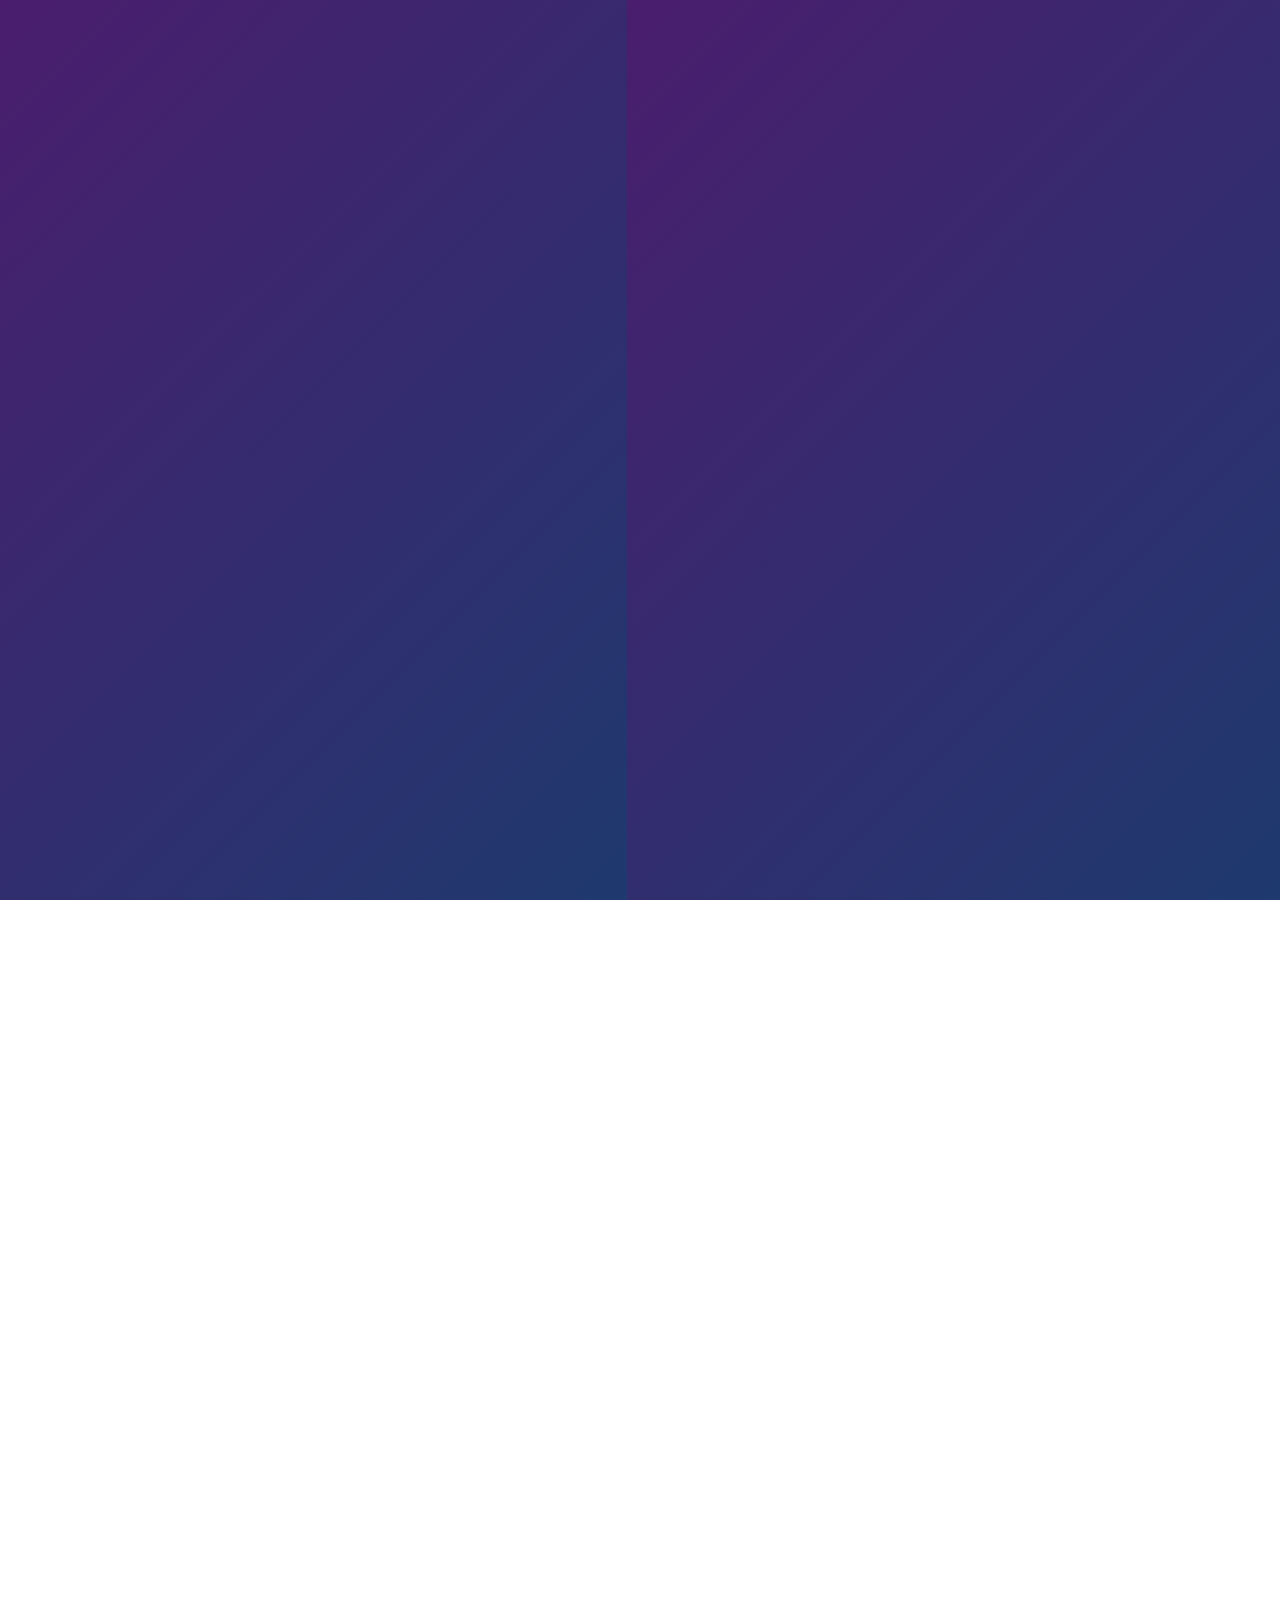
<file: index.html>
<!DOCTYPE html>
<html lang="en">
<head>
  <meta charset="UTF-8">
  <meta name="viewport" content="width=device-width, initial-scale=1.0">
  <title>BIM Junior School Galaxy Campus | Nurturing Hearts and Minds</title>
  <link rel="preconnect" href="https://fonts.googleapis.com">
  <link rel="preconnect" href="https://fonts.gstatic.com" crossorigin>
  <link href="https://fonts.googleapis.com/css2?family=Fredoka:wght@400;500;600;700&family=Nunito:wght@400;600;700;800&display=swap" rel="stylesheet">
  <link rel="stylesheet" href="https://cdnjs.cloudflare.com/ajax/libs/font-awesome/6.5.1/css/all.min.css">
  <link rel="stylesheet" href="css/style.css">
</head>
<body class="preloader-active">

  <div class="scroll-progress" aria-hidden="true"></div>
  <div class="page-transition" aria-hidden="true"></div>

  <!-- Preloader -->
  <div class="preloader" aria-label="Welcome to BIM Junior School">
    <div class="preloader-bg"></div>
    <div class="preloader-content">
      <div class="preloader-logo-wrap">
        <div class="preloader-ring"></div>
        <div class="preloader-ring preloader-ring-2"></div>
        <img src="images/logo.png" alt="BIM Junior School Logo" class="preloader-logo">
      </div>
      <p class="preloader-welcome">Welcome to</p>
      <h2 class="preloader-title">BIM Junior School</h2>
      <p class="preloader-campus">Galaxy Campus</p>
      <p class="preloader-motto"><i class="fas fa-heart"></i> Nurturing Hearts and Minds</p>
      <div class="preloader-progress" aria-hidden="true"><span></span></div>
    </div>
    <div class="preloader-curtain preloader-curtain--left"></div>
    <div class="preloader-curtain preloader-curtain--right"></div>
  </div>

  <!-- Navigation -->
  <nav class="navbar">
    <div class="container nav-inner">
      <a href="index.html" class="logo">
        <img src="images/logo.png" alt="BIM Junior School Galaxy Campus" class="logo-img">
        <span class="logo-text">
          <span class="logo-name">BIM Junior School</span>
          <span class="logo-campus">Galaxy Campus</span>
        </span>
      </a>
      <ul class="nav-links">
        <li><a href="index.html" class="active">Home</a></li>
        <li><a href="about.html">About Us</a></li>
        <li><a href="about.html#programs">Programs</a></li>
        <li><a href="about.html#contact" class="nav-cta">Enroll Now</a></li>
      </ul>
      <div class="hamburger">
        <span></span>
        <span></span>
        <span></span>
      </div>
    </div>
  </nav>

  <!-- Hero -->
  <section class="hero">
    <div class="hero-shapes">
      <div class="shape shape-1"></div>
      <div class="shape shape-2"></div>
      <div class="shape shape-3"></div>
      <div class="shape shape-4"></div>
    </div>
    <div class="container hero-content">
      <div class="hero-text">
        <p class="hero-motto hero-anim" style="--i:0"><i class="fas fa-heart"></i> Nurturing Hearts and Minds</p>
        <h1 class="hero-anim" style="--i:1">BIM Junior School <span>Galaxy Campus</span></h1>
        <p class="hero-anim" style="--i:2">A trusted school from Day Care through Junior 3, where every child grows in knowledge, character, and confidence within a caring purple-and-blue community.</p>
        <div class="hero-buttons hero-anim" style="--i:3">
          <a href="about.html#contact" class="btn btn-primary">
            <i class="fas fa-paper-plane"></i> Enroll Today
          </a>
          <a href="about.html" class="btn btn-outline">
            <i class="fas fa-play-circle"></i> Learn More
          </a>
        </div>
      </div>
      <div class="hero-visual reveal-right">
        <div class="hero-card">
          <div class="hero-logo-wrap">
            <img src="images/logo.png" alt="BIM Junior School Galaxy Campus Logo">
          </div>
          <div class="hero-badge hero-badge-1">
            <i class="fas fa-star"></i> Excellence
          </div>
          <div class="hero-badge hero-badge-2">
            <i class="fas fa-graduation-cap"></i> Day Care – J3
          </div>
        </div>
      </div>
    </div>
  </section>

  <!-- Stats -->
  <section class="stats">
    <div class="container">
      <div class="stats-grid stagger-children">
        <div class="stat-card">
          <i class="fas fa-users"></i>
          <div class="stat-number" data-target="400" data-suffix="+">0</div>
          <div class="stat-label">Happy Students</div>
        </div>
        <div class="stat-card">
          <i class="fas fa-chalkboard-teacher"></i>
          <div class="stat-number" data-target="30" data-suffix="+">0</div>
          <div class="stat-label">Dedicated Teachers</div>
        </div>
        <div class="stat-card">
          <i class="fas fa-layer-group"></i>
          <div class="stat-number" data-target="6" data-suffix="">0</div>
          <div class="stat-label">Class Levels</div>
        </div>
        <div class="stat-card">
          <i class="fas fa-smile"></i>
          <div class="stat-number" data-target="99" data-suffix="%">0</div>
          <div class="stat-label">Parent Satisfaction</div>
        </div>
      </div>
    </div>
  </section>

  <!-- Features -->
  <section class="features">
    <div class="container">
      <div class="section-header reveal reveal-blur">
        <span class="section-tag"><i class="fas fa-sparkles"></i> Why Choose Us</span>
        <h2>Excellence from Day Care to Junior 3</h2>
        <p>We blend strong academics with heart-centred care — helping every learner thrive from their very first day.</p>
      </div>
      <div class="features-grid stagger-children">
        <div class="feature-card">
          <div class="feature-icon purple"><i class="fas fa-book-open"></i></div>
          <h3>Quality Education</h3>
          <p>A structured curriculum from Day Care through Junior 3 that builds literacy, numeracy, and critical thinking.</p>
        </div>
        <div class="feature-card">
          <div class="feature-icon gold"><i class="fas fa-heart"></i></div>
          <h3>Nurturing Care</h3>
          <p>Our motto — Nurturing Hearts and Minds — guides everything we do, creating a warm and supportive environment.</p>
        </div>
        <div class="feature-card">
          <div class="feature-icon blue"><i class="fas fa-shield-halved"></i></div>
          <h3>Safe Campus</h3>
          <p>A secure, clean Galaxy Campus where parents can trust their children are protected and well cared for.</p>
        </div>
        <div class="feature-card">
          <div class="feature-icon sky"><i class="fas fa-flask"></i></div>
          <h3>STEM & Discovery</h3>
          <p>Hands-on science, technology, and problem-solving activities that make learning exciting at every level.</p>
        </div>
        <div class="feature-card">
          <div class="feature-icon violet"><i class="fas fa-palette"></i></div>
          <h3>Creative Arts</h3>
          <p>Music, art, and drama programmes that develop confidence, expression, and cultural appreciation.</p>
        </div>
        <div class="feature-card">
          <div class="feature-icon navy"><i class="fas fa-people-group"></i></div>
          <h3>Character Building</h3>
          <p>Values-based teaching that shapes respectful, responsible, and compassionate young citizens.</p>
        </div>
      </div>
    </div>
  </section>

  <!-- Programs Preview -->
  <section class="programs-preview">
    <div class="container">
      <div class="section-header reveal reveal-blur">
        <span class="section-tag"><i class="fas fa-layer-group"></i> Our Programs</span>
        <h2>Day Care Through Junior 3</h2>
        <p>Every class level is designed to meet your child's age, ability, and developmental needs.</p>
      </div>
      <div class="programs-grid stagger-children">
        <div class="program-card">
          <div class="program-image daycare">
            <i class="fas fa-baby"></i>
          </div>
          <div class="program-body">
            <span class="program-age">Day Care</span>
            <h3>Little Stars Day Care</h3>
            <p>A gentle, loving start with play-based routines, sensory activities, and early social skills for our youngest learners.</p>
            <a href="about.html#programs" class="program-link">
              View Details <i class="fas fa-arrow-right"></i>
            </a>
          </div>
        </div>
        <div class="program-card">
          <div class="program-image nursery">
            <i class="fas fa-puzzle-piece"></i>
          </div>
          <div class="program-body">
            <span class="program-age">Nursery – KG</span>
            <h3>Foundation Years</h3>
            <p>Building early literacy, numeracy, and creativity through guided play, stories, and hands-on exploration.</p>
            <a href="about.html#programs" class="program-link">
              View Details <i class="fas fa-arrow-right"></i>
            </a>
          </div>
        </div>
        <div class="program-card">
          <div class="program-image junior">
            <i class="fas fa-rocket"></i>
          </div>
          <div class="program-body">
            <span class="program-age">Junior 1 – 3</span>
            <h3>Junior School</h3>
            <p>Advanced learning in Junior 1, 2, and 3 with strong academics, leadership skills, and school readiness.</p>
            <a href="about.html#programs" class="program-link">
              View Details <i class="fas fa-arrow-right"></i>
            </a>
          </div>
        </div>
      </div>
    </div>
  </section>

  <!-- Testimonials -->
  <section class="testimonials">
    <div class="container">
      <div class="section-header reveal reveal-blur">
        <span class="section-tag"><i class="fas fa-quote-left"></i> Testimonials</span>
        <h2>What Parents Say</h2>
        <p>Hear from families who trust BIM Junior School Galaxy Campus with their children.</p>
      </div>
      <div class="testimonial-slider reveal-scale">
        <div class="testimonial-card active">
          <i class="fas fa-quote-left quote-icon"></i>
          <p>"BIM Junior School has been wonderful for our family. The teachers truly live by their motto — our daughter feels loved and challenged every day!"</p>
          <div class="testimonial-author">
            <div class="author-avatar" style="background: linear-gradient(135deg, var(--purple), var(--purple-light));">A</div>
            <div>
              <h4>Mrs. Adjei</h4>
              <span>Parent — Junior 2</span>
            </div>
          </div>
        </div>
        <div class="testimonial-card">
          <i class="fas fa-quote-left quote-icon"></i>
          <p>"From Day Care to Junior 3, the school has been consistent in quality. The Galaxy Campus is clean, safe, and full of caring staff."</p>
          <div class="testimonial-author">
            <div class="author-avatar" style="background: linear-gradient(135deg, var(--blue), var(--blue-bright));">K</div>
            <div>
              <h4>Mr. Kwame Osei</h4>
              <span>Parent — Junior 1</span>
            </div>
          </div>
        </div>
        <div class="testimonial-card">
          <i class="fas fa-quote-left quote-icon"></i>
          <p>"The purple and white uniforms give the children such pride. My son has grown in confidence and academics since joining Nursery."</p>
          <div class="testimonial-author">
            <div class="author-avatar" style="background: linear-gradient(135deg, var(--gold), #f9ca24);">E</div>
            <div>
              <h4>Mrs. Efua Mensah</h4>
              <span>Parent — Nursery</span>
            </div>
          </div>
        </div>
        <div class="slider-dots">
          <button class="dot active" aria-label="Testimonial 1"></button>
          <button class="dot" aria-label="Testimonial 2"></button>
          <button class="dot" aria-label="Testimonial 3"></button>
        </div>
      </div>
    </div>
  </section>

  <!-- CTA -->
  <section class="cta-banner">
    <div class="container">
      <div class="cta-inner reveal">
        <h2>Give Your Child the BIM Advantage</h2>
        <p>Schedule a tour of Galaxy Campus and discover why families choose BIM Junior School.</p>
        <a href="about.html#contact" class="btn">
          <i class="fas fa-calendar-check"></i> Book a Free Tour
        </a>
      </div>
    </div>
  </section>

  <!-- Footer -->
  <footer class="footer">
    <div class="container">
      <div class="footer-grid">
        <div class="footer-brand">
          <a href="index.html" class="logo">
            <img src="images/logo.png" alt="BIM Junior School" class="logo-img">
            <span class="logo-text">
              <span class="logo-name">BIM Junior School</span>
              <span class="logo-campus">Galaxy Campus</span>
            </span>
          </a>
          <p><em>Nurturing Hearts and Minds</em> — from Day Care through Junior 3. Building tomorrow's leaders today.</p>
          <div class="social-links">
            <a href="#" aria-label="Facebook"><i class="fab fa-facebook-f"></i></a>
            <a href="#" aria-label="Instagram"><i class="fab fa-instagram"></i></a>
            <a href="#" aria-label="Twitter"><i class="fab fa-twitter"></i></a>
            <a href="#" aria-label="YouTube"><i class="fab fa-youtube"></i></a>
          </div>
        </div>
        <div>
          <h4>Quick Links</h4>
          <ul class="footer-links">
            <li><a href="index.html">Home</a></li>
            <li><a href="about.html">About Us</a></li>
            <li><a href="about.html#programs">Programs</a></li>
            <li><a href="about.html#contact">Contact</a></li>
          </ul>
        </div>
        <div>
          <h4>Class Levels</h4>
          <ul class="footer-links">
            <li><a href="about.html#programs">Day Care</a></li>
            <li><a href="about.html#programs">Nursery &amp; KG</a></li>
            <li><a href="about.html#programs">Junior 1</a></li>
            <li><a href="about.html#programs">Junior 2 &amp; 3</a></li>
          </ul>
        </div>
        <div>
          <h4>Contact Us</h4>
          <div class="contact-item">
            <i class="fas fa-map-marker-alt"></i>
            <span>10b Salaama 9014, Kampala, Uganda</span>
          </div>
          <div class="contact-item">
            <i class="fas fa-phone"></i>
            <span>Contact school office</span>
          </div>
          <div class="contact-item">
            <i class="fas fa-envelope"></i>
            <span>info@bimjuniorschool.edu</span>
          </div>
        </div>
      </div>
      <div class="footer-bottom">
        <p>&copy; 2026 BIM Junior School Galaxy Campus. All rights reserved. <em>Nurturing Hearts and Minds</em></p>
      </div>
    </div>
  </footer>

  <script src="js/main.js"></script>
</body>
</html>
</file>
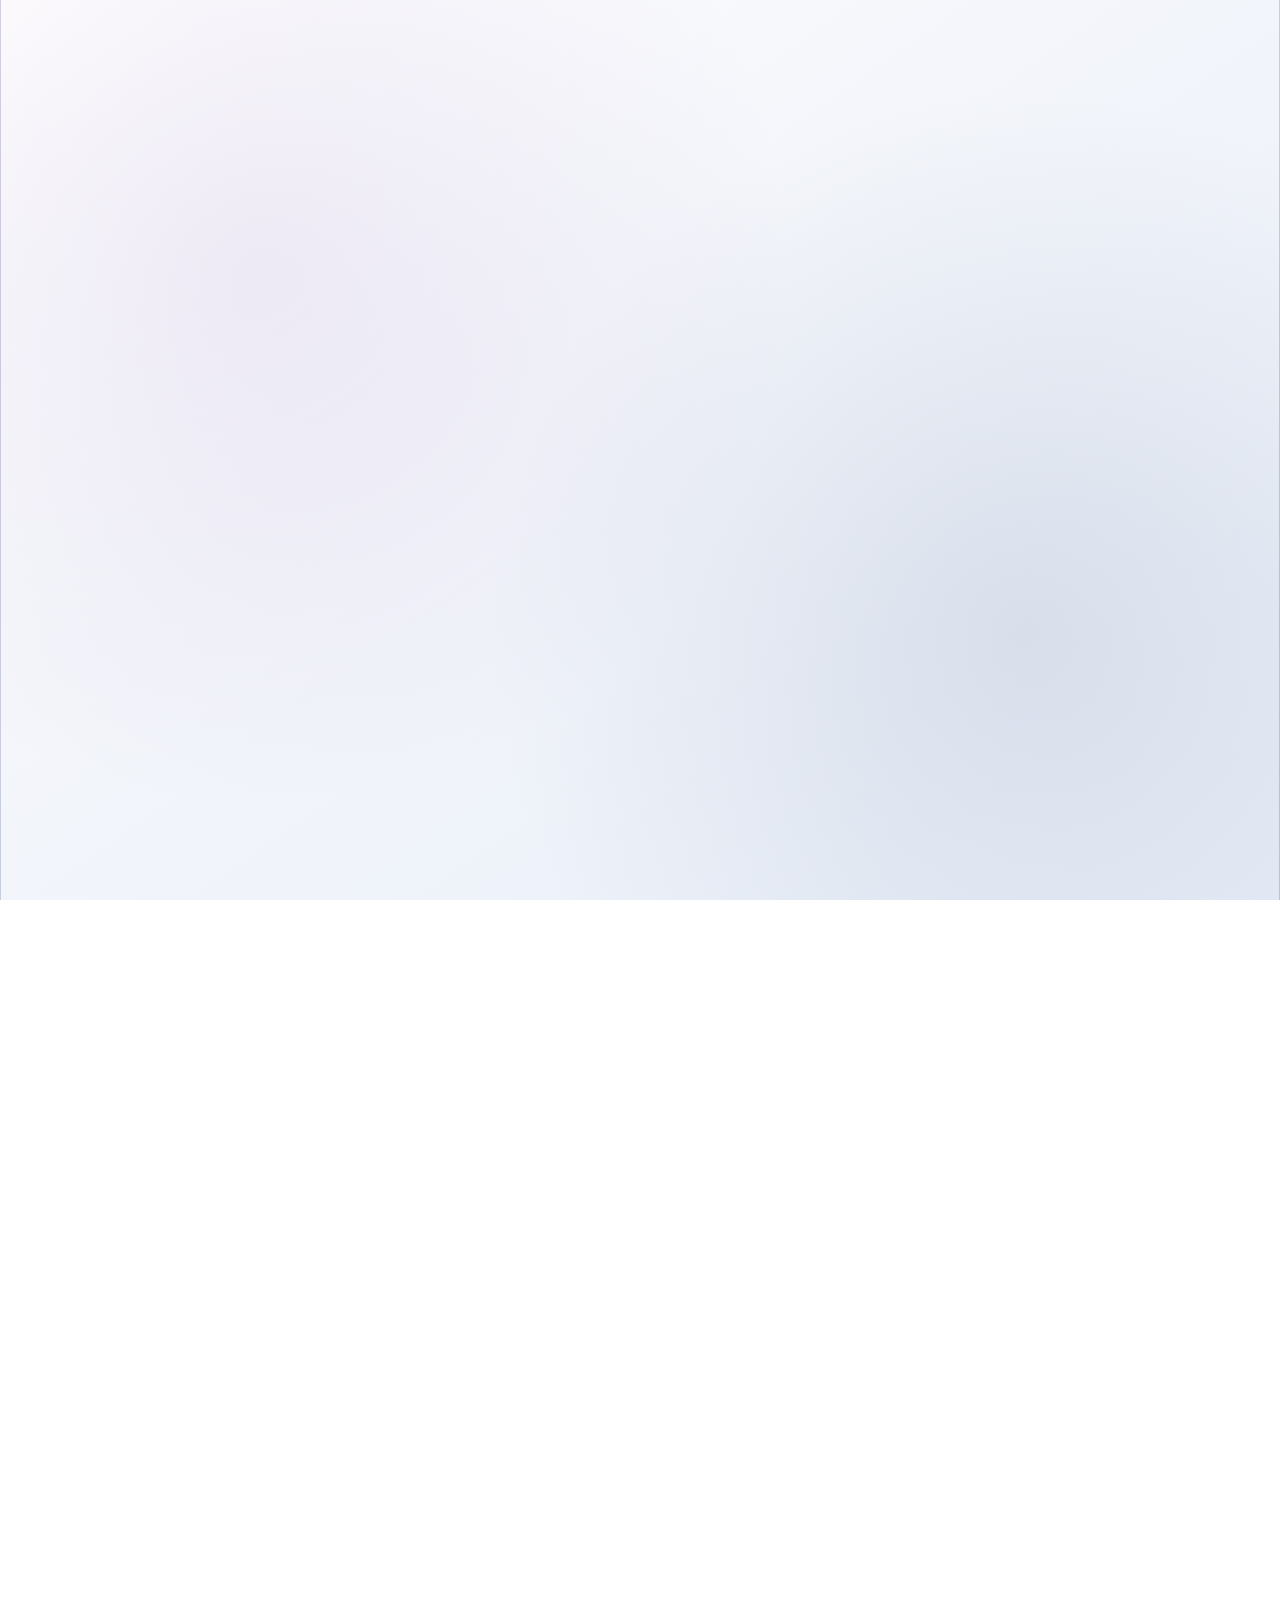
<file: about.html>
<!DOCTYPE html>
<html lang="en">
<head>
  <meta charset="UTF-8">
  <meta name="viewport" content="width=device-width, initial-scale=1.0">
  <title>About Us | BIM Junior School Galaxy Campus</title>
  <link rel="preconnect" href="https://fonts.googleapis.com">
  <link rel="preconnect" href="https://fonts.gstatic.com" crossorigin>
  <link href="https://fonts.googleapis.com/css2?family=Fredoka:wght@400;500;600;700&family=Nunito:wght@400;600;700;800&display=swap" rel="stylesheet">
  <link rel="stylesheet" href="https://cdnjs.cloudflare.com/ajax/libs/font-awesome/6.5.1/css/all.min.css">
  <link rel="stylesheet" href="css/style.css">
</head>
<body class="preloader-active">

  <div class="scroll-progress" aria-hidden="true"></div>
  <div class="page-transition" aria-hidden="true"></div>

  <!-- Preloader -->
  <div class="preloader" aria-label="Welcome to BIM Junior School">
    <div class="preloader-bg"></div>
    <div class="preloader-content">
      <div class="preloader-logo-wrap">
        <div class="preloader-ring"></div>
        <div class="preloader-ring preloader-ring-2"></div>
        <img src="images/logo.png" alt="BIM Junior School Logo" class="preloader-logo">
      </div>
      <p class="preloader-welcome">Welcome to</p>
      <h2 class="preloader-title">BIM Junior School</h2>
      <p class="preloader-campus">Galaxy Campus</p>
      <p class="preloader-motto"><i class="fas fa-heart"></i> Nurturing Hearts and Minds</p>
      <div class="preloader-progress" aria-hidden="true"><span></span></div>
    </div>
    <div class="preloader-curtain preloader-curtain--left"></div>
    <div class="preloader-curtain preloader-curtain--right"></div>
  </div>

  <!-- Navigation -->
  <nav class="navbar">
    <div class="container nav-inner">
      <a href="index.html" class="logo">
        <img src="images/logo.png" alt="BIM Junior School Galaxy Campus" class="logo-img">
        <span class="logo-text">
          <span class="logo-name">BIM Junior School</span>
          <span class="logo-campus">Galaxy Campus</span>
        </span>
      </a>
      <ul class="nav-links">
        <li><a href="index.html">Home</a></li>
        <li><a href="about.html" class="active">About Us</a></li>
        <li><a href="#programs">Programs</a></li>
        <li><a href="#contact" class="nav-cta">Enroll Now</a></li>
      </ul>
      <div class="hamburger">
        <span></span>
        <span></span>
        <span></span>
      </div>
    </div>
  </nav>

  <!-- Page Hero -->
  <section class="page-hero">
    <div class="hero-shapes">
      <div class="shape shape-1" style="width: 200px; height: 200px;"></div>
      <div class="shape shape-3"></div>
    </div>
    <div class="container">
      <div class="breadcrumb reveal">
        <a href="index.html"><i class="fas fa-home"></i> Home</a>
        <i class="fas fa-chevron-right"></i>
        <span>About Us</span>
      </div>
      <p class="hero-motto reveal" style="margin: 0 auto 1rem;"><i class="fas fa-heart"></i> Nurturing Hearts and Minds</p>
      <h1 class="reveal reveal-blur">About BIM Junior School</h1>
      <p class="reveal reveal-rotate">Galaxy Campus — educating children from Day Care through Junior 3 with excellence, care, and purpose.</p>
    </div>
  </section>

  <!-- Our Story -->
  <section class="about-story">
    <div class="container">
      <div class="story-grid">
        <div class="story-image reveal-left" style="background: white; padding: 2rem;">
          <img src="images/logo.png" alt="BIM Junior School Galaxy Campus Logo" style="width: 100%; height: 100%; object-fit: contain;">
        </div>
        <div class="story-content reveal-right">
          <span class="section-tag"><i class="fas fa-book-heart"></i> Our Story</span>
          <h2>Building Bright Futures at Galaxy Campus</h2>
          <p>BIM Junior School Galaxy Campus was founded with a clear vision: to provide quality education from Day Care all the way to Junior 3, rooted in our motto — <strong>Nurturing Hearts and Minds</strong>.</p>
          <p>Our school colours — purple, blue, and white — reflect who we are. White dominates our uniform (60%), symbolising purity and excellence, while purple and blue represent wisdom, trust, and ambition.</p>
          <ul class="story-list">
            <li><i class="fas fa-check-circle"></i> Day Care through Junior 3 under one roof</li>
            <li><i class="fas fa-check-circle"></i> Child-centred, values-based curriculum</li>
            <li><i class="fas fa-check-circle"></i> Safe, modern Galaxy Campus facilities</li>
            <li><i class="fas fa-check-circle"></i> Strong partnership with parents</li>
          </ul>
        </div>
      </div>
    </div>
  </section>

  <!-- Team -->
  <section class="team">
    <div class="container">
      <div class="section-header reveal reveal-blur">
        <span class="section-tag"><i class="fas fa-people-group"></i> Our Team</span>
        <h2>Meet Our Dedicated Educators</h2>
        <p>Qualified teachers committed to nurturing every child's heart and mind.</p>
      </div>
      <div class="team-grid stagger-children">
        <div class="team-card">
          <div class="team-avatar" style="background: linear-gradient(135deg, var(--purple), var(--purple-light));">
            <i class="fas fa-user"></i>
          </div>
          <h3>Mrs. Head of School</h3>
          <div class="role">Campus Director</div>
          <p>Leading Galaxy Campus with vision, passion, and a commitment to excellence.</p>
        </div>
        <div class="team-card">
          <div class="team-avatar" style="background: linear-gradient(135deg, var(--blue), var(--blue-bright));">
            <i class="fas fa-user"></i>
          </div>
          <h3>Mr. Academic Lead</h3>
          <div class="role">Head of Academics</div>
          <p>Overseeing curriculum delivery from Day Care through Junior 3.</p>
        </div>
        <div class="team-card">
          <div class="team-avatar" style="background: linear-gradient(135deg, var(--gold), #f9ca24);">
            <i class="fas fa-user"></i>
          </div>
          <h3>Ms. Early Years Lead</h3>
          <div class="role">Day Care &amp; Nursery</div>
          <p>Expert in early childhood development and play-based learning.</p>
        </div>
        <div class="team-card">
          <div class="team-avatar" style="background: linear-gradient(135deg, var(--purple-dark), var(--blue));">
            <i class="fas fa-user"></i>
          </div>
          <h3>Mr. Junior School Lead</h3>
          <div class="role">Junior 1 – 3 Coordinator</div>
          <p>Preparing learners for the next stage with strong academics and character.</p>
        </div>
      </div>
    </div>
  </section>

  <!-- Timeline -->
  <section class="timeline-section">
    <div class="container">
      <div class="section-header reveal reveal-blur">
        <span class="section-tag"><i class="fas fa-clock-rotate-left"></i> Our Journey</span>
        <h2>Milestones at Galaxy Campus</h2>
        <p>Key moments in our mission to nurture hearts and minds.</p>
      </div>
      <div class="timeline">
        <div class="timeline-item reveal">
          <div class="timeline-dot"></div>
          <div class="timeline-content">
            <div class="year">Founded</div>
            <h3>BIM Junior School Begins</h3>
            <p>Opened with a mission to provide quality education rooted in care and character.</p>
          </div>
        </div>
        <div class="timeline-item reveal">
          <div class="timeline-dot"></div>
          <div class="timeline-content">
            <div class="year">Expansion</div>
            <h3>Galaxy Campus Opens</h3>
            <p>Launched Galaxy Campus with modern facilities for Day Care through Junior 3.</p>
          </div>
        </div>
        <div class="timeline-item reveal">
          <div class="timeline-dot"></div>
          <div class="timeline-content">
            <div class="year">Growth</div>
            <h3>Full Class Range</h3>
            <p>Extended programmes to cover all levels from Day Care to Junior 3.</p>
          </div>
        </div>
        <div class="timeline-item reveal">
          <div class="timeline-dot"></div>
          <div class="timeline-content">
            <div class="year">Today</div>
            <h3>Nurturing Hearts and Minds</h3>
            <p>Hundreds of learners, dedicated staff, and a reputation for excellence across all class levels.</p>
          </div>
        </div>
      </div>
    </div>
  </section>

  <!-- Programs Detail -->
  <section class="programs-preview" id="programs">
    <div class="container">
      <div class="section-header reveal reveal-blur">
        <span class="section-tag"><i class="fas fa-layer-group"></i> Programs</span>
        <h2>All Class Levels — Day Care to Junior 3</h2>
        <p>Each programme is tailored to support growth at every stage of your child's journey.</p>
      </div>
      <div class="features-grid stagger-children">
        <div class="feature-card">
          <div class="feature-icon purple"><i class="fas fa-baby"></i></div>
          <h3>Day Care</h3>
          <p>A safe, nurturing environment with play-based routines, sensory activities, and early social development for our youngest learners.</p>
        </div>
        <div class="feature-card">
          <div class="feature-icon blue"><i class="fas fa-child"></i></div>
          <h3>Nursery</h3>
          <p>Introduction to structured learning through songs, stories, colours, shapes, and guided play activities.</p>
        </div>
        <div class="feature-card">
          <div class="feature-icon gold"><i class="fas fa-puzzle-piece"></i></div>
          <h3>Kindergarten (KG)</h3>
          <p>Building literacy, numeracy, and fine motor skills through creative, hands-on learning experiences.</p>
        </div>
        <div class="feature-card">
          <div class="feature-icon sky"><i class="fas fa-book"></i></div>
          <h3>Junior 1</h3>
          <p>Strengthening reading, writing, and mathematics foundations with growing independence and responsibility.</p>
        </div>
        <div class="feature-card">
          <div class="feature-icon violet"><i class="fas fa-pen-fancy"></i></div>
          <h3>Junior 2</h3>
          <p>Advanced academics, critical thinking, and leadership opportunities within a supportive classroom community.</p>
        </div>
        <div class="feature-card">
          <div class="feature-icon navy"><i class="fas fa-graduation-cap"></i></div>
          <h3>Junior 3</h3>
          <p>School readiness with comprehensive academics, exam preparation, and character development for the next chapter.</p>
        </div>
      </div>
    </div>
  </section>

  <!-- Contact -->
  <section class="contact-section" id="contact">
    <div class="container">
      <div class="contact-grid">
        <div class="contact-info reveal-left">
          <span class="section-tag"><i class="fas fa-envelope"></i> Get in Touch</span>
          <h2>Enroll at Galaxy Campus</h2>
          <p>Have questions about Day Care, Nursery, KG, or Junior 1–3? Reach out and we'll respond within 24 hours.</p>
          <div class="info-cards">
            <div class="info-card">
              <div class="info-card-icon" style="background: linear-gradient(135deg, var(--purple), var(--purple-light));">
                <i class="fas fa-map-marker-alt"></i>
              </div>
              <div>
                <strong>Visit Us</strong>
                <p style="color: var(--text-muted); font-size: 0.9rem;">10b Salaama 9014, Kampala, Uganda</p>
              </div>
            </div>
            <div class="info-card">
              <div class="info-card-icon" style="background: linear-gradient(135deg, var(--blue), var(--blue-bright));">
                <i class="fas fa-phone"></i>
              </div>
              <div>
                <strong>Call Us</strong>
                <p style="color: var(--text-muted); font-size: 0.9rem;">Contact school office</p>
              </div>
            </div>
            <div class="info-card">
              <div class="info-card-icon" style="background: linear-gradient(135deg, var(--purple-dark), var(--blue));">
                <i class="fas fa-envelope"></i>
              </div>
              <div>
                <strong>Email Us</strong>
                <p style="color: var(--text-muted); font-size: 0.9rem;">info@bimjuniorschool.edu</p>
              </div>
            </div>
            <div class="info-card">
              <div class="info-card-icon" style="background: linear-gradient(135deg, var(--gold), #f9ca24);">
                <i class="fas fa-clock"></i>
              </div>
              <div>
                <strong>School Hours</strong>
                <p style="color: var(--text-muted); font-size: 0.9rem;">Mon–Fri: 7:30 AM – 4:00 PM</p>
              </div>
            </div>
          </div>
        </div>
        <div class="contact-form reveal-right">
          <h3><i class="fas fa-paper-plane" style="color: var(--purple);"></i> Send Us a Message</h3>
          <form>
            <div class="form-row">
              <div class="form-group">
                <label for="parent-name">Parent Name</label>
                <input type="text" id="parent-name" placeholder="Your full name" required>
              </div>
              <div class="form-group">
                <label for="child-level">Child's Class Level</label>
                <select id="child-level" required>
                  <option value="">Select level</option>
                  <option value="daycare">Day Care</option>
                  <option value="nursery">Nursery</option>
                  <option value="kg">Kindergarten (KG)</option>
                  <option value="j1">Junior 1</option>
                  <option value="j2">Junior 2</option>
                  <option value="j3">Junior 3</option>
                </select>
              </div>
            </div>
            <div class="form-row">
              <div class="form-group">
                <label for="email">Email</label>
                <input type="email" id="email" placeholder="you@email.com" required>
              </div>
              <div class="form-group">
                <label for="phone">Phone</label>
                <input type="tel" id="phone" placeholder="Your phone number">
              </div>
            </div>
            <div class="form-group">
              <label for="program">Interested Programme</label>
              <select id="program" required>
                <option value="">Select a programme</option>
                <option value="daycare">Day Care</option>
                <option value="nursery">Nursery</option>
                <option value="kg">Kindergarten (KG)</option>
                <option value="j1">Junior 1</option>
                <option value="j2">Junior 2</option>
                <option value="j3">Junior 3</option>
              </select>
            </div>
            <div class="form-group">
              <label for="message">Message</label>
              <textarea id="message" placeholder="Tell us about your child and any questions you have..."></textarea>
            </div>
            <button type="submit" class="btn btn-primary" style="width: 100%; justify-content: center;">
              <i class="fas fa-paper-plane"></i> Send Message
            </button>
          </form>
          <div class="form-success">
            <i class="fas fa-circle-check"></i>
            <h3>Thank You!</h3>
            <p style="color: var(--text-muted);">We've received your message and will be in touch within 24 hours.</p>
          </div>
        </div>
      </div>
      <div class="map-embed reveal">
        <iframe
          title="BIM Junior School Galaxy Campus — Kampala"
          src="https://www.google.com/maps?q=0.253825,32.605962&hl=en&z=17&output=embed"
          allowfullscreen=""
          loading="lazy"
          referrerpolicy="no-referrer-when-downgrade">
        </iframe>
        <div class="map-embed-footer">
          <p><i class="fas fa-map-marker-alt"></i> 10b Salaama 9014, Kampala</p>
          <a href="https://maps.app.goo.gl/JNjadvNRr5RPQ5Fc6" class="btn btn-primary map-directions" target="_blank" rel="noopener noreferrer">
            <i class="fas fa-directions"></i> Open in Google Maps
          </a>
        </div>
      </div>
    </div>
  </section>

  <!-- Footer -->
  <footer class="footer">
    <div class="container">
      <div class="footer-grid">
        <div class="footer-brand">
          <a href="index.html" class="logo">
            <img src="images/logo.png" alt="BIM Junior School" class="logo-img">
            <span class="logo-text">
              <span class="logo-name">BIM Junior School</span>
              <span class="logo-campus">Galaxy Campus</span>
            </span>
          </a>
          <p><em>Nurturing Hearts and Minds</em> — from Day Care through Junior 3. Building tomorrow's leaders today.</p>
          <div class="social-links">
            <a href="#" aria-label="Facebook"><i class="fab fa-facebook-f"></i></a>
            <a href="#" aria-label="Instagram"><i class="fab fa-instagram"></i></a>
            <a href="#" aria-label="Twitter"><i class="fab fa-twitter"></i></a>
            <a href="#" aria-label="YouTube"><i class="fab fa-youtube"></i></a>
          </div>
        </div>
        <div>
          <h4>Quick Links</h4>
          <ul class="footer-links">
            <li><a href="index.html">Home</a></li>
            <li><a href="about.html">About Us</a></li>
            <li><a href="#programs">Programs</a></li>
            <li><a href="#contact">Contact</a></li>
          </ul>
        </div>
        <div>
          <h4>Class Levels</h4>
          <ul class="footer-links">
            <li><a href="#programs">Day Care</a></li>
            <li><a href="#programs">Nursery &amp; KG</a></li>
            <li><a href="#programs">Junior 1</a></li>
            <li><a href="#programs">Junior 2 &amp; 3</a></li>
          </ul>
        </div>
        <div>
          <h4>Contact Us</h4>
          <div class="contact-item">
            <i class="fas fa-map-marker-alt"></i>
            <span>10b Salaama 9014, Kampala, Uganda</span>
          </div>
          <div class="contact-item">
            <i class="fas fa-phone"></i>
            <span>Contact school office</span>
          </div>
          <div class="contact-item">
            <i class="fas fa-envelope"></i>
            <span>info@bimjuniorschool.edu</span>
          </div>
        </div>
      </div>
      <div class="footer-bottom">
        <p>&copy; 2026 BIM Junior School Galaxy Campus. All rights reserved. <em>Nurturing Hearts and Minds</em></p>
      </div>
    </div>
  </footer>

  <script src="js/main.js"></script>
</body>
</html>
</file>
<file: css/style.css>
/* ===== Variables — BIM Junior School (Purple, Blue, White) ===== */
:root {
  --purple: #6b2d9e;
  --purple-light: #8b4fc4;
  --purple-dark: #4a1d6e;
  --blue: #1e3a6e;
  --blue-light: #2e5aac;
  --blue-bright: #3b6fd4;
  --gold: #f5b800;
  --gold-light: #ffd54f;
  --white: #ffffff;
  --cream: #f4f6fb;
  --warm-white: #ffffff;
  --text: #1a2a4a;
  --text-muted: #5a6a8a;
  --shadow: 0 10px 40px rgba(30, 58, 110, 0.08);
  --shadow-hover: 0 20px 50px rgba(30, 58, 110, 0.14);
  --radius: 20px;
  --transition: 0.4s cubic-bezier(0.4, 0, 0.2, 1);
}

/* ===== Reset & Base ===== */
*,
*::before,
*::after {
  margin: 0;
  padding: 0;
  box-sizing: border-box;
}

html {
  scroll-behavior: smooth;
}

body {
  font-family: "Nunito", sans-serif;
  color: var(--text);
  background: var(--warm-white);
  line-height: 1.6;
  overflow-x: hidden;
}

h1, h2, h3, h4 {
  font-family: "Fredoka", sans-serif;
  line-height: 1.2;
}

a {
  text-decoration: none;
  color: inherit;
}

img {
  max-width: 100%;
  display: block;
}

.container {
  width: min(1140px, 92%);
  margin: 0 auto;
}

/* ===== Preloader — Welcome Screen (2.5s) ===== */
.preloader {
  position: fixed;
  inset: 0;
  z-index: 9999;
  display: flex;
  align-items: center;
  justify-content: center;
  overflow: hidden;
  pointer-events: all;
}

.preloader.hidden {
  opacity: 0;
  visibility: hidden;
  pointer-events: none;
}

.preloader-bg {
  position: absolute;
  inset: 0;
  background: linear-gradient(145deg, var(--white) 0%, var(--cream) 40%, #e8eef8 100%);
  z-index: 0;
}

.preloader-bg::before {
  content: "";
  position: absolute;
  inset: 0;
  background:
    radial-gradient(circle at 20% 30%, rgba(107, 45, 158, 0.08), transparent 45%),
    radial-gradient(circle at 80% 70%, rgba(30, 58, 110, 0.1), transparent 45%);
}

.preloader-content {
  position: relative;
  z-index: 2;
  text-align: center;
  padding: 2rem;
  display: flex;
  flex-direction: column;
  align-items: center;
}

.preloader-logo-wrap {
  position: relative;
  width: 140px;
  height: 140px;
  margin-bottom: 1.5rem;
  animation: welcomeLogoIn 0.9s cubic-bezier(0.34, 1.56, 0.64, 1) forwards;
}

.preloader-ring {
  position: absolute;
  inset: -8px;
  border-radius: 50%;
  border: 3px solid transparent;
  border-top-color: var(--purple);
  border-right-color: var(--blue-bright);
  animation: preloaderSpin 1.4s linear infinite;
}

.preloader-ring-2 {
  inset: -18px;
  border-top-color: var(--gold);
  border-right-color: var(--purple-light);
  animation: preloaderSpin 2s linear infinite reverse;
  opacity: 0.6;
}

@keyframes preloaderSpin {
  to { transform: rotate(360deg); }
}

.preloader-logo {
  width: 100%;
  height: 100%;
  object-fit: contain;
  border-radius: 50%;
  background: white;
  padding: 0.5rem;
  box-shadow: 0 12px 40px rgba(107, 45, 158, 0.2);
  animation: welcomeLogoPulse 1.8s ease-in-out 0.9s infinite;
}

@keyframes welcomeLogoIn {
  0% {
    opacity: 0;
    transform: scale(0.4) rotate(-15deg);
  }
  100% {
    opacity: 1;
    transform: scale(1) rotate(0deg);
  }
}

@keyframes welcomeLogoPulse {
  0%, 100% {
    transform: scale(1);
    box-shadow: 0 12px 40px rgba(107, 45, 158, 0.2);
  }
  50% {
    transform: scale(1.05);
    box-shadow: 0 16px 50px rgba(59, 111, 212, 0.3);
  }
}

.preloader-welcome {
  font-size: 0.95rem;
  font-weight: 700;
  color: var(--text-muted);
  text-transform: uppercase;
  letter-spacing: 3px;
  margin-bottom: 0.3rem;
  opacity: 0;
  animation: welcomeTextUp 0.6s ease 0.4s forwards;
}

.preloader-title {
  font-family: "Fredoka", sans-serif;
  font-size: clamp(1.6rem, 4vw, 2.2rem);
  color: var(--blue);
  margin-bottom: 0.2rem;
  opacity: 0;
  animation: welcomeTextUp 0.6s ease 0.55s forwards;
}

.preloader-campus {
  font-family: "Nunito", sans-serif;
  font-size: 0.85rem;
  font-weight: 800;
  color: var(--purple);
  text-transform: uppercase;
  letter-spacing: 2px;
  margin-bottom: 0.8rem;
  opacity: 0;
  animation: welcomeTextUp 0.6s ease 0.7s forwards;
}

.preloader-motto {
  display: inline-flex;
  align-items: center;
  gap: 0.4rem;
  background: linear-gradient(135deg, var(--purple), var(--blue));
  color: white;
  padding: 0.45rem 1.1rem;
  border-radius: 50px;
  font-size: 0.85rem;
  font-weight: 700;
  margin-bottom: 1.5rem;
  opacity: 0;
  animation: welcomeTextUp 0.6s ease 0.85s forwards;
}

.preloader-motto i {
  font-size: 0.75rem;
  animation: heartBeat 1.2s ease-in-out 1.2s infinite;
}

@keyframes heartBeat {
  0%, 100% { transform: scale(1); }
  50% { transform: scale(1.25); }
}

@keyframes welcomeTextUp {
  from {
    opacity: 0;
    transform: translateY(20px);
  }
  to {
    opacity: 1;
    transform: translateY(0);
  }
}

.preloader-progress {
  width: 180px;
  height: 4px;
  background: rgba(30, 58, 110, 0.12);
  border-radius: 4px;
  overflow: hidden;
  opacity: 0;
  animation: welcomeTextUp 0.4s ease 1s forwards;
}

.preloader-progress span {
  display: block;
  height: 100%;
  width: 0%;
  background: linear-gradient(90deg, var(--purple), var(--blue-bright), var(--gold));
  border-radius: 4px;
  animation: preloaderBar 1.7s cubic-bezier(0.4, 0, 0.2, 1) 0.3s forwards;
}

@keyframes preloaderBar {
  to { width: 100%; }
}

/* Curtain exit */
.preloader-curtain {
  position: absolute;
  top: 0;
  width: 51%;
  height: 100%;
  background: linear-gradient(135deg, var(--purple-dark), var(--blue));
  z-index: 3;
  transition: transform 0.55s cubic-bezier(0.77, 0, 0.175, 1);
}

.preloader-curtain--left {
  left: 0;
  transform: translateX(0);
}

.preloader-curtain--right {
  right: 0;
  transform: translateX(0);
}

.preloader.exiting .preloader-content {
  animation: welcomeContentOut 0.45s ease forwards;
}

.preloader.exiting .preloader-curtain--left {
  transform: translateX(-100%);
}

.preloader.exiting .preloader-curtain--right {
  transform: translateX(100%);
}

@keyframes welcomeContentOut {
  to {
    opacity: 0;
    transform: scale(0.92);
  }
}

/* Body states during preloader */
body.preloader-active {
  overflow: hidden;
}

body.preloader-active > *:not(.preloader):not(.scroll-progress):not(.page-transition) {
  opacity: 0;
}

body.loaded > *:not(.preloader):not(.scroll-progress):not(.page-transition) {
  animation: siteReveal 0.7s ease 0.15s forwards;
}

@keyframes siteReveal {
  from {
    opacity: 0;
    transform: translateY(12px);
  }
  to {
    opacity: 1;
    transform: translateY(0);
  }
}

body.loaded .preloader {
  transition: opacity 0.4s ease 0.5s, visibility 0.4s ease 0.5s;
}

body.loaded .preloader.hidden {
  opacity: 0;
  visibility: hidden;
}

/* ===== Navigation ===== */
.navbar {
  position: fixed;
  top: 0;
  left: 0;
  right: 0;
  z-index: 1000;
  padding: 1rem 0;
  transition: background var(--transition), box-shadow var(--transition), padding var(--transition);
}

.navbar.scrolled {
  background: rgba(255, 253, 248, 0.95);
  backdrop-filter: blur(12px);
  box-shadow: 0 4px 30px rgba(0, 0, 0, 0.06);
  padding: 0.6rem 0;
}

.nav-inner {
  display: flex;
  align-items: center;
  justify-content: space-between;
}

.logo {
  display: flex;
  align-items: center;
  gap: 0.75rem;
  transition: transform var(--transition);
}

.logo:hover {
  transform: scale(1.02);
}

.logo-img {
  width: 52px;
  height: 52px;
  object-fit: contain;
  flex-shrink: 0;
}

.logo-text {
  display: flex;
  flex-direction: column;
  line-height: 1.15;
}

.logo-name {
  font-family: "Fredoka", sans-serif;
  font-size: 1.05rem;
  font-weight: 700;
  color: var(--blue);
  letter-spacing: 0.3px;
}

.logo-campus {
  font-family: "Nunito", sans-serif;
  font-size: 0.72rem;
  font-weight: 800;
  color: var(--purple);
  text-transform: uppercase;
  letter-spacing: 1.2px;
}

.footer-brand .logo-name {
  color: white;
}

.footer-brand .logo-campus {
  color: var(--gold-light);
}

@keyframes wiggle {
  0%, 100% { transform: rotate(0deg); }
  25% { transform: rotate(-8deg); }
  75% { transform: rotate(8deg); }
}

.nav-links {
  display: flex;
  align-items: center;
  gap: 2rem;
  list-style: none;
}

.nav-links a {
  font-weight: 600;
  color: var(--text-muted);
  position: relative;
  padding: 0.3rem 0;
  transition: color var(--transition);
}

.nav-links a::after {
  content: "";
  position: absolute;
  bottom: 0;
  left: 0;
  width: 0;
  height: 3px;
  background: linear-gradient(90deg, var(--purple), var(--gold));
  border-radius: 2px;
  transition: width var(--transition);
}

.nav-links a:hover,
.nav-links a.active {
  color: var(--purple);
}

.nav-links a:hover::after,
.nav-links a.active::after {
  width: 100%;
}

.nav-cta {
  background: linear-gradient(135deg, var(--purple), var(--purple-light));
  color: white !important;
  padding: 0.6rem 1.4rem !important;
  border-radius: 50px;
  box-shadow: 0 4px 15px rgba(107, 45, 158, 0.3);
  transition: transform var(--transition), box-shadow var(--transition) !important;
}

.nav-cta::after {
  display: none !important;
}

.nav-cta:hover {
  transform: translateY(-2px);
  box-shadow: 0 8px 25px rgba(107, 45, 158, 0.4);
  color: white !important;
}

.hamburger {
  display: none;
  flex-direction: column;
  gap: 5px;
  cursor: pointer;
  padding: 5px;
  z-index: 1001;
}

.hamburger span {
  width: 26px;
  height: 3px;
  background: var(--purple);
  border-radius: 3px;
  transition: var(--transition);
}

.hamburger.active span:nth-child(1) {
  transform: rotate(45deg) translate(6px, 6px);
}

.hamburger.active span:nth-child(2) {
  opacity: 0;
}

.hamburger.active span:nth-child(3) {
  transform: rotate(-45deg) translate(6px, -6px);
}

/* ===== Hero ===== */
.hero {
  min-height: 100vh;
  display: flex;
  align-items: center;
  position: relative;
  padding: 7rem 0 4rem;
  background: linear-gradient(160deg, var(--white) 0%, var(--cream) 45%, #e8eef8 100%);
  overflow: hidden;
}

.hero-shapes {
  position: absolute;
  inset: 0;
  pointer-events: none;
}

.shape {
  position: absolute;
  border-radius: 50%;
  opacity: 0.5;
  animation: float 6s ease-in-out infinite;
}

.shape-1 {
  width: 300px;
  height: 300px;
  background: var(--gold);
  top: 10%;
  right: -5%;
  animation-delay: 0s;
}

.shape-2 {
  width: 150px;
  height: 150px;
  background: var(--blue-bright);
  bottom: 20%;
  left: 5%;
  animation-delay: 1s;
}

.shape-3 {
  width: 80px;
  height: 80px;
  background: var(--purple-light);
  top: 30%;
  left: 15%;
  animation-delay: 2s;
}

.shape-4 {
  width: 120px;
  height: 120px;
  background: var(--blue-bright);
  bottom: 10%;
  right: 20%;
  animation-delay: 1.5s;
}

@keyframes float {
  0%, 100% { transform: translateY(0) rotate(0deg); }
  50% { transform: translateY(-25px) rotate(5deg); }
}

.hero-content {
  display: grid;
  grid-template-columns: 1fr 1fr;
  gap: 3rem;
  align-items: center;
  position: relative;
  z-index: 1;
}

.hero-text h1 {
  font-size: clamp(2.5rem, 5vw, 3.8rem);
  margin-bottom: 1.2rem;
  color: var(--text);
}

.hero-text h1 span {
  background: linear-gradient(135deg, var(--purple), var(--gold));
  -webkit-background-clip: text;
  -webkit-text-fill-color: transparent;
  background-clip: text;
}

.hero-motto {
  display: inline-flex;
  align-items: center;
  gap: 0.5rem;
  background: linear-gradient(135deg, var(--purple), var(--blue));
  color: white;
  padding: 0.5rem 1.2rem;
  border-radius: 50px;
  font-weight: 700;
  font-size: 0.95rem;
  margin-bottom: 1.2rem;
  box-shadow: 0 4px 20px rgba(107, 45, 158, 0.25);
}

.hero-text > p:not(.hero-motto) {
  font-size: 1.15rem;
  color: var(--text-muted);
  margin-bottom: 2rem;
  max-width: 480px;
}
.hero-logo-wrap {
  width: 300px;
  height: 300px;
  background: white;
  border-radius: 50%;
  display: flex;
  align-items: center;
  justify-content: center;
  padding: 1.5rem;
  box-shadow: var(--shadow-hover);
  border: 4px solid var(--cream);
  animation: float 6s ease-in-out infinite, logoGlow 3s ease-in-out infinite;
}

.hero-logo-wrap img {
  width: 100%;
  height: 100%;
  object-fit: contain;
}

.hero-buttons {
  display: flex;
  gap: 1rem;
  flex-wrap: wrap;
}

.btn {
  display: inline-flex;
  align-items: center;
  gap: 0.5rem;
  padding: 0.9rem 1.8rem;
  border-radius: 50px;
  font-weight: 700;
  font-size: 1rem;
  border: none;
  cursor: pointer;
  transition: transform var(--transition), box-shadow var(--transition);
}

.btn-primary {
  background: linear-gradient(135deg, var(--purple), var(--purple-light));
  color: white;
  box-shadow: 0 6px 20px rgba(107, 45, 158, 0.3);
}

.btn-primary:hover {
  transform: translateY(-3px);
  box-shadow: 0 10px 30px rgba(107, 45, 158, 0.4);
}

.btn-outline {
  background: white;
  color: var(--purple);
  border: 2px solid var(--purple);
}

.btn-outline:hover {
  background: var(--purple);
  color: white;
  transform: translateY(-3px);
}

.hero-visual {
  position: relative;
  display: flex;
  justify-content: center;
}

.hero-card {
  background: white;
  border-radius: var(--radius);
  padding: 2rem;
  box-shadow: var(--shadow);
  position: relative;
  animation: slideInRight 1s ease;
}

@keyframes slideInRight {
  from { opacity: 0; transform: translateX(60px); }
  to { opacity: 1; transform: translateX(0); }
}

.hero-illustration {
  width: 320px;
  height: 280px;
  background: linear-gradient(135deg, var(--blue-light), var(--purple));
  border-radius: var(--radius);
  display: flex;
  align-items: center;
  justify-content: center;
  font-size: 6rem;
  color: white;
  position: relative;
  overflow: hidden;
}

.hero-illustration::before {
  content: "";
  position: absolute;
  inset: 0;
  background: radial-gradient(circle at 30% 30%, rgba(255,255,255,0.3), transparent);
}

.hero-badge {
  position: absolute;
  background: white;
  border-radius: 50px;
  padding: 0.6rem 1.2rem;
  box-shadow: var(--shadow);
  display: flex;
  align-items: center;
  gap: 0.5rem;
  font-weight: 700;
  font-size: 0.9rem;
  animation: popIn 0.8s ease backwards, badgeFloat 4s ease-in-out 1.2s infinite;
}

.hero-badge-1 {
  top: -15px;
  right: -20px;
  color: var(--blue-bright);
  animation-delay: 0.5s, 1.7s;
}

.hero-badge-2 {
  bottom: 20px;
  left: -30px;
  color: var(--blue-bright);
  animation-delay: 0.8s, 2s;
}

@keyframes popIn {
  from { opacity: 0; transform: scale(0.5); }
  to { opacity: 1; transform: scale(1); }
}

/* ===== Stats ===== */
.stats {
  padding: 3rem 0;
  background: white;
  margin-top: -2rem;
  position: relative;
  z-index: 2;
}

.stats-grid {
  display: grid;
  grid-template-columns: repeat(4, 1fr);
  gap: 1.5rem;
}

.stat-card {
  text-align: center;
  padding: 1.5rem;
  border-radius: var(--radius);
  background: var(--cream);
  transition: transform var(--transition), box-shadow var(--transition);
}

.stat-card:hover {
  transform: translateY(-5px);
  box-shadow: var(--shadow);
}

.stat-card i {
  font-size: 2rem;
  margin-bottom: 0.5rem;
  display: block;
}

.stat-card:nth-child(1) i { color: var(--purple); }
.stat-card:nth-child(2) i { color: var(--gold); }
.stat-card:nth-child(3) i { color: var(--blue-bright); }
.stat-card:nth-child(4) i { color: var(--blue-bright); }

.stat-number {
  font-family: "Fredoka", sans-serif;
  font-size: 2.2rem;
  font-weight: 600;
  color: var(--text);
}

.stat-label {
  font-size: 0.9rem;
  color: var(--text-muted);
  font-weight: 600;
}

/* ===== Sections ===== */
section {
  padding: 5rem 0;
}

.section-header {
  text-align: center;
  margin-bottom: 3.5rem;
}

.section-tag {
  display: inline-flex;
  align-items: center;
  gap: 0.4rem;
  background: rgba(107, 45, 158, 0.1);
  color: var(--purple);
  padding: 0.4rem 1rem;
  border-radius: 50px;
  font-weight: 700;
  font-size: 0.85rem;
  margin-bottom: 1rem;
  text-transform: uppercase;
  letter-spacing: 1px;
}

.section-header h2 {
  font-size: clamp(2rem, 4vw, 2.8rem);
  margin-bottom: 0.8rem;
}

.section-header p {
  color: var(--text-muted);
  max-width: 560px;
  margin: 0 auto;
  font-size: 1.05rem;
}

/* ===== Features ===== */
.features {
  background: var(--warm-white);
}

.features-grid {
  display: grid;
  grid-template-columns: repeat(3, 1fr);
  gap: 2rem;
}

.feature-card {
  background: white;
  padding: 2.2rem;
  border-radius: var(--radius);
  box-shadow: var(--shadow);
  transition: transform var(--transition), box-shadow var(--transition);
  position: relative;
  overflow: hidden;
}

.feature-card::before {
  content: "";
  position: absolute;
  top: 0;
  left: 0;
  right: 0;
  height: 4px;
  background: linear-gradient(90deg, var(--purple), var(--gold));
  transform: scaleX(0);
  transform-origin: left;
  transition: transform var(--transition);
}

.feature-card:hover {
  transform: translateY(-8px);
  box-shadow: var(--shadow-hover);
}

.feature-card:hover::before {
  transform: scaleX(1);
}

.feature-icon {
  width: 64px;
  height: 64px;
  border-radius: 16px;
  display: flex;
  align-items: center;
  justify-content: center;
  font-size: 1.6rem;
  color: white;
  margin-bottom: 1.2rem;
  transition: transform var(--transition);
}

.feature-card:hover .feature-icon {
  transform: scale(1.1) rotate(-5deg);
}

.feature-icon.purple { background: linear-gradient(135deg, var(--purple), var(--purple-light)); }
.feature-icon.gold { background: linear-gradient(135deg, #f9ca24, var(--gold)); }
.feature-icon.blue { background: linear-gradient(135deg, var(--blue), var(--blue-bright)); }
.feature-icon.sky { background: linear-gradient(135deg, #0984e3, var(--blue-bright)); }
.feature-icon.violet { background: linear-gradient(135deg, #7c4dff, var(--purple-light)); }
.feature-icon.navy { background: linear-gradient(135deg, var(--blue-dark, #1a2a4a), var(--blue)); }

.feature-card h3 {
  font-size: 1.3rem;
  margin-bottom: 0.6rem;
}

.feature-card p {
  color: var(--text-muted);
  font-size: 0.95rem;
}

/* ===== Programs Preview ===== */
.programs-preview {
  background: linear-gradient(180deg, var(--cream), var(--warm-white));
}

.programs-grid {
  display: grid;
  grid-template-columns: repeat(3, 1fr);
  gap: 2rem;
}

.program-card {
  background: white;
  border-radius: var(--radius);
  overflow: hidden;
  box-shadow: var(--shadow);
  transition: transform var(--transition), box-shadow var(--transition);
}

.program-card:hover {
  transform: translateY(-8px) scale(1.02);
  box-shadow: var(--shadow-hover);
}

.program-image {
  height: 180px;
  display: flex;
  align-items: center;
  justify-content: center;
  font-size: 4rem;
  color: white;
  position: relative;
  overflow: hidden;
}

.program-image::after {
  content: "";
  position: absolute;
  inset: 0;
  background: linear-gradient(to top, rgba(0,0,0,0.1), transparent);
}

.program-image.daycare { background: linear-gradient(135deg, var(--purple-light), var(--purple)); }
.program-image.nursery { background: linear-gradient(135deg, var(--blue-bright), var(--blue)); }
.program-image.junior { background: linear-gradient(135deg, var(--blue), var(--purple-dark)); }

.program-body {
  padding: 1.5rem;
}

.program-body h3 {
  font-size: 1.2rem;
  margin-bottom: 0.4rem;
}

.program-age {
  display: inline-block;
  background: var(--cream);
  color: var(--purple);
  font-size: 0.8rem;
  font-weight: 700;
  padding: 0.2rem 0.8rem;
  border-radius: 50px;
  margin-bottom: 0.8rem;
}

.program-body p {
  color: var(--text-muted);
  font-size: 0.9rem;
  margin-bottom: 1rem;
}

.program-link {
  display: inline-flex;
  align-items: center;
  gap: 0.4rem;
  color: var(--purple);
  font-weight: 700;
  font-size: 0.9rem;
  transition: gap var(--transition);
}

.program-link:hover {
  gap: 0.7rem;
}

/* ===== Testimonials ===== */
.testimonials {
  background: white;
}

.testimonial-slider {
  max-width: 700px;
  margin: 0 auto;
  position: relative;
}

.testimonial-card {
  background: var(--cream);
  padding: 2.5rem;
  border-radius: var(--radius);
  text-align: center;
  display: none;
  animation: fadeSlide 0.6s ease;
}

.testimonial-card.active {
  display: block;
}

@keyframes fadeSlide {
  from { opacity: 0; transform: translateY(20px); }
  to { opacity: 1; transform: translateY(0); }
}

.testimonial-card .quote-icon {
  font-size: 2rem;
  color: var(--purple);
  opacity: 0.4;
  margin-bottom: 1rem;
}

.testimonial-card p {
  font-size: 1.1rem;
  font-style: italic;
  color: var(--text-muted);
  margin-bottom: 1.5rem;
  line-height: 1.8;
}

.testimonial-author {
  display: flex;
  align-items: center;
  justify-content: center;
  gap: 0.8rem;
}

.author-avatar {
  width: 50px;
  height: 50px;
  border-radius: 50%;
  display: flex;
  align-items: center;
  justify-content: center;
  font-size: 1.2rem;
  color: white;
  font-weight: 700;
}

.testimonial-author h4 {
  font-size: 1rem;
  text-align: left;
}

.testimonial-author span {
  font-size: 0.85rem;
  color: var(--text-muted);
}

.slider-dots {
  display: flex;
  justify-content: center;
  gap: 0.6rem;
  margin-top: 2rem;
}

.dot {
  width: 12px;
  height: 12px;
  border-radius: 50%;
  background: #dfe6e9;
  border: none;
  cursor: pointer;
  transition: background var(--transition), transform var(--transition);
}

.dot.active {
  background: var(--purple);
  transform: scale(1.2);
}

/* ===== CTA Banner ===== */
.cta-banner {
  padding: 4rem 0;
}

.cta-inner {
  background: linear-gradient(135deg, var(--purple), var(--blue));
  border-radius: var(--radius);
  padding: 3.5rem;
  text-align: center;
  color: white;
  position: relative;
  overflow: hidden;
}

.cta-inner::before {
  content: "";
  position: absolute;
  width: 200px;
  height: 200px;
  background: rgba(255,255,255,0.1);
  border-radius: 50%;
  top: -50px;
  right: -50px;
}

.cta-inner h2 {
  font-size: clamp(1.8rem, 3vw, 2.4rem);
  margin-bottom: 0.8rem;
  position: relative;
}

.cta-inner p {
  opacity: 0.9;
  margin-bottom: 1.8rem;
  font-size: 1.05rem;
  position: relative;
}

.cta-inner .btn {
  background: white;
  color: var(--purple);
  position: relative;
}

.cta-inner .btn:hover {
  transform: translateY(-3px);
  box-shadow: 0 10px 30px rgba(0,0,0,0.2);
}

/* ===== Footer ===== */
.footer {
  background: linear-gradient(135deg, var(--blue), var(--purple-dark));
  color: rgba(255,255,255,0.85);
  padding: 4rem 0 2rem;
}

.footer-grid {
  display: grid;
  grid-template-columns: 2fr 1fr 1fr 1.5fr;
  gap: 2.5rem;
  margin-bottom: 3rem;
}

.footer-brand .logo {
  color: white;
  margin-bottom: 1rem;
}

.footer-brand p {
  font-size: 0.9rem;
  line-height: 1.7;
  margin-bottom: 1.2rem;
}

.social-links {
  display: flex;
  gap: 0.8rem;
}

.social-links a {
  width: 40px;
  height: 40px;
  border-radius: 50%;
  background: rgba(255,255,255,0.1);
  display: flex;
  align-items: center;
  justify-content: center;
  transition: background var(--transition), transform var(--transition);
}

.social-links a:hover {
  background: var(--purple);
  transform: translateY(-3px);
}

.footer h4 {
  color: white;
  margin-bottom: 1.2rem;
  font-size: 1.1rem;
}

.footer-links {
  list-style: none;
}

.footer-links li {
  margin-bottom: 0.6rem;
}

.footer-links a {
  font-size: 0.9rem;
  transition: color var(--transition), padding-left var(--transition);
}

.footer-links a:hover {
  color: var(--purple);
  padding-left: 5px;
}

.contact-item {
  display: flex;
  align-items: flex-start;
  gap: 0.8rem;
  margin-bottom: 0.8rem;
  font-size: 0.9rem;
}

.contact-item i {
  color: var(--purple);
  margin-top: 3px;
}

.footer-bottom {
  border-top: 1px solid rgba(255,255,255,0.1);
  padding-top: 2rem;
  text-align: center;
  font-size: 0.85rem;
}

/* ===== About Page ===== */
.page-hero {
  padding: 9rem 0 4rem;
  background: linear-gradient(160deg, var(--cream), #e8f4ff);
  text-align: center;
  position: relative;
  overflow: hidden;
}

.page-hero h1 {
  font-size: clamp(2.2rem, 4vw, 3.2rem);
  margin-bottom: 0.8rem;
}

.page-hero p {
  color: var(--text-muted);
  font-size: 1.1rem;
  max-width: 600px;
  margin: 0 auto;
}

.breadcrumb {
  display: flex;
  align-items: center;
  justify-content: center;
  gap: 0.5rem;
  margin-bottom: 1.5rem;
  font-size: 0.9rem;
  color: var(--text-muted);
}

.breadcrumb a {
  color: var(--purple);
  transition: opacity var(--transition);
}

.breadcrumb a:hover {
  opacity: 0.7;
}

/* About Story */
.about-story {
  padding: 5rem 0;
}

.story-grid {
  display: grid;
  grid-template-columns: 1fr 1fr;
  gap: 4rem;
  align-items: center;
}

.story-image {
  border-radius: var(--radius);
  height: 400px;
  background: linear-gradient(135deg, var(--blue-light), var(--purple));
  display: flex;
  align-items: center;
  justify-content: center;
  font-size: 5rem;
  color: white;
  box-shadow: var(--shadow);
  position: relative;
  overflow: hidden;
}

.story-image::before {
  content: "";
  position: absolute;
  inset: 0;
  background: radial-gradient(circle at 70% 30%, rgba(255,255,255,0.25), transparent);
}

.story-content h2 {
  font-size: 2.2rem;
  margin-bottom: 1rem;
}

.story-content p {
  color: var(--text-muted);
  margin-bottom: 1rem;
  font-size: 1.02rem;
}

.story-list {
  list-style: none;
  margin-top: 1.5rem;
}

.story-list li {
  display: flex;
  align-items: center;
  gap: 0.8rem;
  margin-bottom: 0.8rem;
  font-weight: 600;
}

.story-list i {
  color: var(--blue-bright);
  font-size: 1.1rem;
}

/* Team */
.team {
  background: var(--cream);
  padding: 5rem 0;
}

.team-grid {
  display: grid;
  grid-template-columns: repeat(4, 1fr);
  gap: 2rem;
}

.team-card {
  background: white;
  border-radius: var(--radius);
  padding: 2rem 1.5rem;
  text-align: center;
  box-shadow: var(--shadow);
  transition: transform var(--transition), box-shadow var(--transition);
}

.team-card:hover {
  transform: translateY(-8px);
  box-shadow: var(--shadow-hover);
}

.team-avatar {
  width: 90px;
  height: 90px;
  border-radius: 50%;
  margin: 0 auto 1rem;
  display: flex;
  align-items: center;
  justify-content: center;
  font-size: 2rem;
  color: white;
  transition: transform var(--transition);
}

.team-card:hover .team-avatar {
  transform: scale(1.08);
}

.team-card h3 {
  font-size: 1.1rem;
  margin-bottom: 0.2rem;
}

.team-card .role {
  color: var(--purple);
  font-size: 0.85rem;
  font-weight: 700;
  margin-bottom: 0.6rem;
}

.team-card p {
  color: var(--text-muted);
  font-size: 0.85rem;
}

/* Timeline */
.timeline-section {
  padding: 5rem 0;
}

.timeline {
  max-width: 700px;
  margin: 0 auto;
  position: relative;
}

.timeline::before {
  content: "";
  position: absolute;
  left: 50%;
  transform: translateX(-50%);
  width: 3px;
  height: 100%;
  background: linear-gradient(to bottom, var(--purple), var(--blue-bright), var(--blue));
  border-radius: 3px;
}

.timeline-item {
  display: flex;
  align-items: center;
  margin-bottom: 3rem;
  position: relative;
}

.timeline-item:nth-child(odd) {
  flex-direction: row-reverse;
}

.timeline-content {
  width: 45%;
  background: white;
  padding: 1.5rem;
  border-radius: var(--radius);
  box-shadow: var(--shadow);
  transition: transform var(--transition);
}

.timeline-content:hover {
  transform: scale(1.03);
}

.timeline-dot {
  position: absolute;
  left: 50%;
  transform: translateX(-50%);
  width: 20px;
  height: 20px;
  background: var(--purple);
  border: 4px solid white;
  border-radius: 50%;
  box-shadow: 0 0 0 3px var(--purple);
  z-index: 1;
}

.timeline-content h3 {
  font-size: 1.1rem;
  margin-bottom: 0.3rem;
}

.timeline-content .year {
  color: var(--purple);
  font-weight: 700;
  font-size: 0.85rem;
  margin-bottom: 0.5rem;
}

.timeline-content p {
  color: var(--text-muted);
  font-size: 0.9rem;
}

/* Contact Form */
.contact-section {
  padding: 5rem 0;
  background: var(--warm-white);
}

.contact-grid {
  display: grid;
  grid-template-columns: 1fr 1.2fr;
  gap: 3rem;
}

.contact-info h2 {
  font-size: 2rem;
  margin-bottom: 1rem;
}

.contact-info > p {
  color: var(--text-muted);
  margin-bottom: 2rem;
}

.info-cards {
  display: flex;
  flex-direction: column;
  gap: 1.2rem;
}

.info-card {
  display: flex;
  align-items: center;
  gap: 1rem;
  padding: 1.2rem;
  background: white;
  border-radius: var(--radius);
  box-shadow: var(--shadow);
  transition: transform var(--transition);
}

.info-card:hover {
  transform: translateX(8px);
}

.info-card-icon {
  width: 50px;
  height: 50px;
  border-radius: 12px;
  display: flex;
  align-items: center;
  justify-content: center;
  font-size: 1.2rem;
  color: white;
  flex-shrink: 0;
}

.contact-form {
  background: white;
  padding: 2.5rem;
  border-radius: var(--radius);
  box-shadow: var(--shadow);
}

.contact-form h3 {
  font-size: 1.4rem;
  margin-bottom: 1.5rem;
}

.form-group {
  margin-bottom: 1.2rem;
}

.form-group label {
  display: block;
  font-weight: 600;
  margin-bottom: 0.4rem;
  font-size: 0.9rem;
}

.form-group input,
.form-group select,
.form-group textarea {
  width: 100%;
  padding: 0.8rem 1rem;
  border: 2px solid #eee;
  border-radius: 12px;
  font-family: inherit;
  font-size: 0.95rem;
  transition: border-color var(--transition), box-shadow var(--transition);
  background: var(--warm-white);
}

.form-group input:focus,
.form-group select:focus,
.form-group textarea:focus {
  outline: none;
  border-color: var(--purple);
  box-shadow: 0 0 0 4px rgba(107, 45, 158, 0.12);
}

.form-group textarea {
  resize: vertical;
  min-height: 120px;
}

.form-row {
  display: grid;
  grid-template-columns: 1fr 1fr;
  gap: 1rem;
}

.form-success {
  display: none;
  text-align: center;
  padding: 2rem;
}

.form-success.show {
  display: block;
  animation: fadeSlide 0.5s ease;
}

.form-success i {
  font-size: 3rem;
  color: var(--blue-bright);
  margin-bottom: 1rem;
}

/* Map placeholder */
.map-placeholder {
  height: 300px;
  background: linear-gradient(135deg, #dfe6e9, #b2bec3);
  border-radius: var(--radius);
  display: flex;
  align-items: center;
  justify-content: center;
  color: white;
  font-size: 1.2rem;
  font-weight: 700;
  margin-top: 3rem;
  position: relative;
  overflow: hidden;
}

.map-placeholder i {
  font-size: 3rem;
  margin-right: 1rem;
}

/* ===== Scroll Animations ===== */
.reveal {
  opacity: 0;
  transform: translateY(40px);
  transition: opacity 0.8s ease, transform 0.8s ease;
}

.reveal.visible {
  opacity: 1;
  transform: translateY(0);
}

.reveal-left {
  opacity: 0;
  transform: translateX(-40px);
  transition: opacity 0.8s ease, transform 0.8s ease;
}

.reveal-left.visible {
  opacity: 1;
  transform: translateX(0);
}

.reveal-right {
  opacity: 0;
  transform: translateX(40px);
  transition: opacity 0.8s ease, transform 0.8s ease;
}

.reveal-right.visible {
  opacity: 1;
  transform: translateX(0);
}

.reveal-scale {
  opacity: 0;
  transform: scale(0.9);
  transition: opacity 0.8s ease, transform 0.8s ease;
}

.reveal-scale.visible {
  opacity: 1;
  transform: scale(1);
}

/* Stagger children */
.stagger-children > * {
  opacity: 0;
  transform: translateY(30px);
  transition: opacity 0.6s ease, transform 0.6s ease;
}

.stagger-children.visible > *:nth-child(1) { transition-delay: 0.1s; }
.stagger-children.visible > *:nth-child(2) { transition-delay: 0.2s; }
.stagger-children.visible > *:nth-child(3) { transition-delay: 0.3s; }
.stagger-children.visible > *:nth-child(4) { transition-delay: 0.4s; }
.stagger-children.visible > *:nth-child(5) { transition-delay: 0.5s; }
.stagger-children.visible > *:nth-child(6) { transition-delay: 0.6s; }

.stagger-children.visible > * {
  opacity: 1;
  transform: translateY(0);
}

/* ===== Enhanced Animations ===== */

/* Scroll progress bar */
.scroll-progress {
  position: fixed;
  top: 0;
  left: 0;
  height: 4px;
  width: 0%;
  background: linear-gradient(90deg, var(--purple), var(--blue-bright), var(--gold));
  z-index: 10001;
  transition: width 0.1s linear;
  box-shadow: 0 0 12px rgba(107, 45, 158, 0.5);
}

/* Page transition overlay */
.page-transition {
  position: fixed;
  inset: 0;
  background: linear-gradient(135deg, var(--purple), var(--blue));
  z-index: 10000;
  transform: scaleY(0);
  transform-origin: bottom;
  pointer-events: none;
  transition: transform 0.5s cubic-bezier(0.77, 0, 0.175, 1);
}

.page-transition.active {
  transform: scaleY(1);
  transform-origin: top;
}

body.loaded .preloader.hidden {
  opacity: 0;
  visibility: hidden;
}

/* Hero staggered entrance — starts after welcome screen */
body:not(.loaded) .hero-anim {
  opacity: 0;
  animation: none;
}

body.loaded .hero-anim {
  opacity: 0;
  transform: translateY(35px);
  animation: heroFadeUp 0.9s cubic-bezier(0.22, 1, 0.36, 1) forwards;
  animation-delay: calc(0.15s + var(--i, 0) * 0.12s);
}

@keyframes heroFadeUp {
  to {
    opacity: 1;
    transform: translateY(0);
  }
}

/* Hero logo glow pulse */
@keyframes logoGlow {
  0%, 100% { box-shadow: var(--shadow-hover); }
  50% { box-shadow: 0 0 40px rgba(107, 45, 158, 0.25), 0 0 80px rgba(59, 111, 212, 0.15); }
}

@keyframes badgeFloat {
  0%, 100% { transform: translateY(0); }
  50% { transform: translateY(-8px); }
}

/* Button shimmer & ripple */
.btn {
  position: relative;
  overflow: hidden;
}

.btn::before {
  content: "";
  position: absolute;
  top: 0;
  left: -100%;
  width: 100%;
  height: 100%;
  background: linear-gradient(90deg, transparent, rgba(255,255,255,0.3), transparent);
  transition: left 0.6s ease;
}

.btn:hover::before {
  left: 100%;
}

.btn-primary {
  animation: btnPulse 3s ease-in-out infinite;
}

@keyframes btnPulse {
  0%, 100% { box-shadow: 0 6px 20px rgba(107, 45, 158, 0.3); }
  50% { box-shadow: 0 6px 30px rgba(107, 45, 158, 0.5), 0 0 20px rgba(59, 111, 212, 0.2); }
}

.btn .ripple {
  position: absolute;
  border-radius: 50%;
  background: rgba(255, 255, 255, 0.45);
  transform: scale(0);
  animation: rippleAnim 0.6s ease-out;
  pointer-events: none;
}

@keyframes rippleAnim {
  to { transform: scale(4); opacity: 0; }
}

/* 3D tilt cards */
.tilt-card {
  transform-style: preserve-3d;
  transition: transform 0.15s ease-out, box-shadow 0.4s ease;
  will-change: transform;
}

.tilt-card:hover {
  box-shadow: var(--shadow-hover);
}

/* Feature card shine sweep */
.feature-card,
.program-card,
.team-card,
.stat-card,
.info-card {
  position: relative;
  overflow: hidden;
}

.feature-card::after,
.program-card::after,
.team-card::after {
  content: "";
  position: absolute;
  top: 0;
  left: -120%;
  width: 60%;
  height: 100%;
  background: linear-gradient(90deg, transparent, rgba(255,255,255,0.18), transparent);
  transform: skewX(-20deg);
  transition: left 0.7s ease;
  pointer-events: none;
}

.feature-card:hover::after,
.program-card:hover::after,
.team-card:hover::after {
  left: 150%;
}

.feature-card:hover .feature-icon {
  animation: iconPop 0.5s ease;
}

@keyframes iconPop {
  0% { transform: scale(1); }
  40% { transform: scale(1.2) rotate(-8deg); }
  100% { transform: scale(1.1) rotate(-5deg); }
}

/* Program image zoom */
.program-image i {
  transition: transform 0.5s cubic-bezier(0.34, 1.56, 0.64, 1);
}

.program-card:hover .program-image i {
  transform: scale(1.2) rotate(5deg);
}

.program-image {
  transition: transform 0.5s ease;
}

.program-card:hover .program-image {
  transform: scale(1.03);
}

/* Stat card bounce */
.stat-card {
  transition: transform 0.4s cubic-bezier(0.34, 1.56, 0.64, 1), box-shadow 0.4s ease;
}

.stat-card:hover {
  transform: translateY(-8px) scale(1.03);
}

.stat-card:hover i {
  animation: wiggle 0.6s ease;
}

/* Section headers line draw */
.section-header h2 {
  position: relative;
  display: inline-block;
}

.section-header h2::after {
  content: "";
  position: absolute;
  bottom: -8px;
  left: 50%;
  transform: translateX(-50%) scaleX(0);
  width: 60px;
  height: 4px;
  background: linear-gradient(90deg, var(--purple), var(--blue-bright));
  border-radius: 2px;
  transition: transform 0.6s cubic-bezier(0.34, 1.56, 0.64, 1);
}

.section-header.visible h2::after,
.section-header.reveal.visible h2::after {
  transform: translateX(-50%) scaleX(1);
}

/* CTA shimmer */
.cta-inner {
  animation: ctaGlow 4s ease-in-out infinite;
}

@keyframes ctaGlow {
  0%, 100% { box-shadow: 0 0 0 rgba(255,255,255,0); }
  50% { box-shadow: 0 0 60px rgba(255,255,255,0.15); }
}

.cta-inner::after {
  content: "";
  position: absolute;
  inset: 0;
  background: linear-gradient(105deg, transparent 40%, rgba(255,255,255,0.08) 50%, transparent 60%);
  animation: shimmer 5s ease-in-out infinite;
  pointer-events: none;
}

@keyframes shimmer {
  0% { transform: translateX(-100%); }
  100% { transform: translateX(100%); }
}

/* Testimonial crossfade */
.testimonial-card {
  animation: none;
}

.testimonial-card.active {
  animation: testimonialIn 0.7s cubic-bezier(0.22, 1, 0.36, 1);
}

@keyframes testimonialIn {
  from {
    opacity: 0;
    transform: translateY(25px) scale(0.97);
  }
  to {
    opacity: 1;
    transform: translateY(0) scale(1);
  }
}

/* Timeline slide-in */
.timeline-item {
  opacity: 0;
  transform: translateY(30px);
  transition: opacity 0.7s ease, transform 0.7s ease;
}

.timeline-item.visible {
  opacity: 1;
  transform: translateY(0);
}

.timeline-item:nth-child(even) {
  transform: translateX(30px);
}

.timeline-item:nth-child(odd) {
  transform: translateX(-30px);
}

.timeline-item.visible:nth-child(even),
.timeline-item.visible:nth-child(odd) {
  transform: translateX(0);
}

.timeline-dot {
  transition: transform 0.4s ease, box-shadow 0.4s ease;
}

.timeline-item.visible .timeline-dot {
  animation: dotPulse 0.6s ease;
}

@keyframes dotPulse {
  0% { transform: translateX(-50%) scale(0); }
  60% { transform: translateX(-50%) scale(1.4); }
  100% { transform: translateX(-50%) scale(1); }
}

/* Social icons spin */
.social-links a {
  transition: background var(--transition), transform 0.4s cubic-bezier(0.34, 1.56, 0.64, 1);
}

.social-links a:hover {
  transform: translateY(-5px) rotate(8deg);
}

.social-links a:hover i {
  animation: iconSpin 0.5s ease;
}

@keyframes iconSpin {
  from { transform: rotate(0deg); }
  to { transform: rotate(360deg); }
}

/* Nav links stagger on mobile open */
.nav-links.open li {
  animation: navSlideIn 0.4s ease forwards;
  opacity: 0;
}

.nav-links.open li:nth-child(1) { animation-delay: 0.05s; }
.nav-links.open li:nth-child(2) { animation-delay: 0.12s; }
.nav-links.open li:nth-child(3) { animation-delay: 0.19s; }
.nav-links.open li:nth-child(4) { animation-delay: 0.26s; }

@keyframes navSlideIn {
  from { opacity: 0; transform: translateX(30px); }
  to { opacity: 1; transform: translateX(0); }
}

/* Form focus glow */
.form-group input,
.form-group select,
.form-group textarea {
  transition: border-color var(--transition), box-shadow var(--transition), transform 0.3s ease;
}

.form-group input:focus,
.form-group select:focus,
.form-group textarea:focus {
  transform: translateY(-2px);
}

/* Footer link slide */
.footer-links a {
  display: inline-block;
  transition: color var(--transition), transform 0.3s ease;
}

.footer-links a:hover {
  transform: translateX(6px);
}

/* Reveal blur variant */
.reveal-blur {
  opacity: 0;
  filter: blur(8px);
  transform: translateY(30px);
  transition: opacity 0.9s ease, transform 0.9s ease, filter 0.9s ease;
}

.reveal-blur.visible {
  opacity: 1;
  filter: blur(0);
  transform: translateY(0);
}

/* Reveal rotate */
.reveal-rotate {
  opacity: 0;
  transform: perspective(800px) rotateX(15deg) translateY(30px);
  transition: opacity 0.8s ease, transform 0.8s ease;
}

.reveal-rotate.visible {
  opacity: 1;
  transform: perspective(800px) rotateX(0) translateY(0);
}

/* Parallax shapes */
.shape {
  transition: transform 0.1s linear;
}

/* Floating particles in hero */
.hero-particles {
  position: absolute;
  inset: 0;
  pointer-events: none;
  overflow: hidden;
}

.particle {
  position: absolute;
  width: 8px;
  height: 8px;
  border-radius: 50%;
  opacity: 0.4;
  animation: particleFloat linear infinite;
}

@keyframes particleFloat {
  0% { transform: translateY(100vh) rotate(0deg); opacity: 0; }
  10% { opacity: 0.5; }
  90% { opacity: 0.5; }
  100% { transform: translateY(-100px) rotate(720deg); opacity: 0; }
}

/* Logo img subtle hover */
.logo-img {
  transition: transform 0.4s cubic-bezier(0.34, 1.56, 0.64, 1);
}

.logo:hover .logo-img {
  transform: rotate(-5deg) scale(1.08);
}

/* Map placeholder pulse */
.map-placeholder {
  animation: mapPulse 3s ease-in-out infinite;
}

@keyframes mapPulse {
  0%, 100% { box-shadow: inset 0 0 0 rgba(107, 45, 158, 0); }
  50% { box-shadow: inset 0 0 60px rgba(107, 45, 158, 0.15); }
}

.map-placeholder i {
  animation: mapBounce 2s ease-in-out infinite;
}

@keyframes mapBounce {
  0%, 100% { transform: translateY(0); }
  50% { transform: translateY(-8px); }
}

/* Success form celebration */
.form-success.show i {
  animation: successPop 0.6s cubic-bezier(0.34, 1.56, 0.64, 1);
}

@keyframes successPop {
  0% { transform: scale(0); }
  60% { transform: scale(1.3); }
  100% { transform: scale(1); }
}

/* Reduced motion */
@media (prefers-reduced-motion: reduce) {
  *, *::before, *::after {
    animation-duration: 0.01ms !important;
    animation-iteration-count: 1 !important;
    transition-duration: 0.01ms !important;
  }

  .scroll-progress { display: none; }
}

/* Map embed */
.map-embed {
  margin-top: 3rem;
  border-radius: var(--radius);
  overflow: hidden;
  box-shadow: var(--shadow-hover);
  background: white;
}

.map-embed iframe {
  width: 100%;
  height: 380px;
  border: 0;
  display: block;
}

.map-embed-footer {
  display: flex;
  align-items: center;
  justify-content: space-between;
  gap: 1rem;
  flex-wrap: wrap;
  padding: 1.2rem 1.5rem;
  background: var(--cream);
  border-top: 3px solid var(--purple-light);
}

.map-embed-footer p {
  font-weight: 700;
  color: var(--blue);
  display: flex;
  align-items: center;
  gap: 0.5rem;
  margin: 0;
}

.map-embed-footer i {
  color: var(--purple);
}

.map-directions {
  padding: 0.65rem 1.4rem;
  font-size: 0.9rem;
}

/* ===== Responsive ===== */
@media (max-width: 992px) {
  .hero-content,
  .story-grid,
  .contact-grid {
    grid-template-columns: 1fr;
    text-align: center;
  }

  .hero-text p {
    margin-left: auto;
    margin-right: auto;
  }

  .hero-buttons {
    justify-content: center;
  }

  .hero-visual {
    order: -1;
  }

  .features-grid,
  .programs-grid {
    grid-template-columns: repeat(2, 1fr);
  }

  .stats-grid {
    grid-template-columns: repeat(2, 1fr);
  }

  .team-grid {
    grid-template-columns: repeat(2, 1fr);
  }

  .footer-grid {
    grid-template-columns: 1fr 1fr;
  }

  .timeline::before {
    left: 20px;
  }

  .timeline-item,
  .timeline-item:nth-child(odd) {
    flex-direction: row;
    padding-left: 50px;
  }

  .timeline-content {
    width: 100%;
  }

  .timeline-dot {
    left: 20px;
  }
}

@media (max-width: 768px) {
  .nav-links {
    position: fixed;
    top: 0;
    right: -100%;
    width: 75%;
    max-width: 320px;
    height: 100vh;
    background: white;
    flex-direction: column;
    justify-content: center;
    gap: 2rem;
    box-shadow: -10px 0 40px rgba(0,0,0,0.1);
    transition: right var(--transition);
    padding: 2rem;
  }

  .nav-links.open {
    right: 0;
  }

  .hamburger {
    display: flex;
  }

  .features-grid,
  .programs-grid,
  .stats-grid,
  .team-grid {
    grid-template-columns: 1fr;
  }

  .footer-grid {
    grid-template-columns: 1fr;
  }

  .form-row {
    grid-template-columns: 1fr;
  }

  .hero-logo-wrap {
    width: 240px;
    height: 240px;
  }

  .cta-inner {
    padding: 2.5rem 1.5rem;
  }

  .map-embed-footer {
    flex-direction: column;
    text-align: center;
    justify-content: center;
  }
}
</file>
